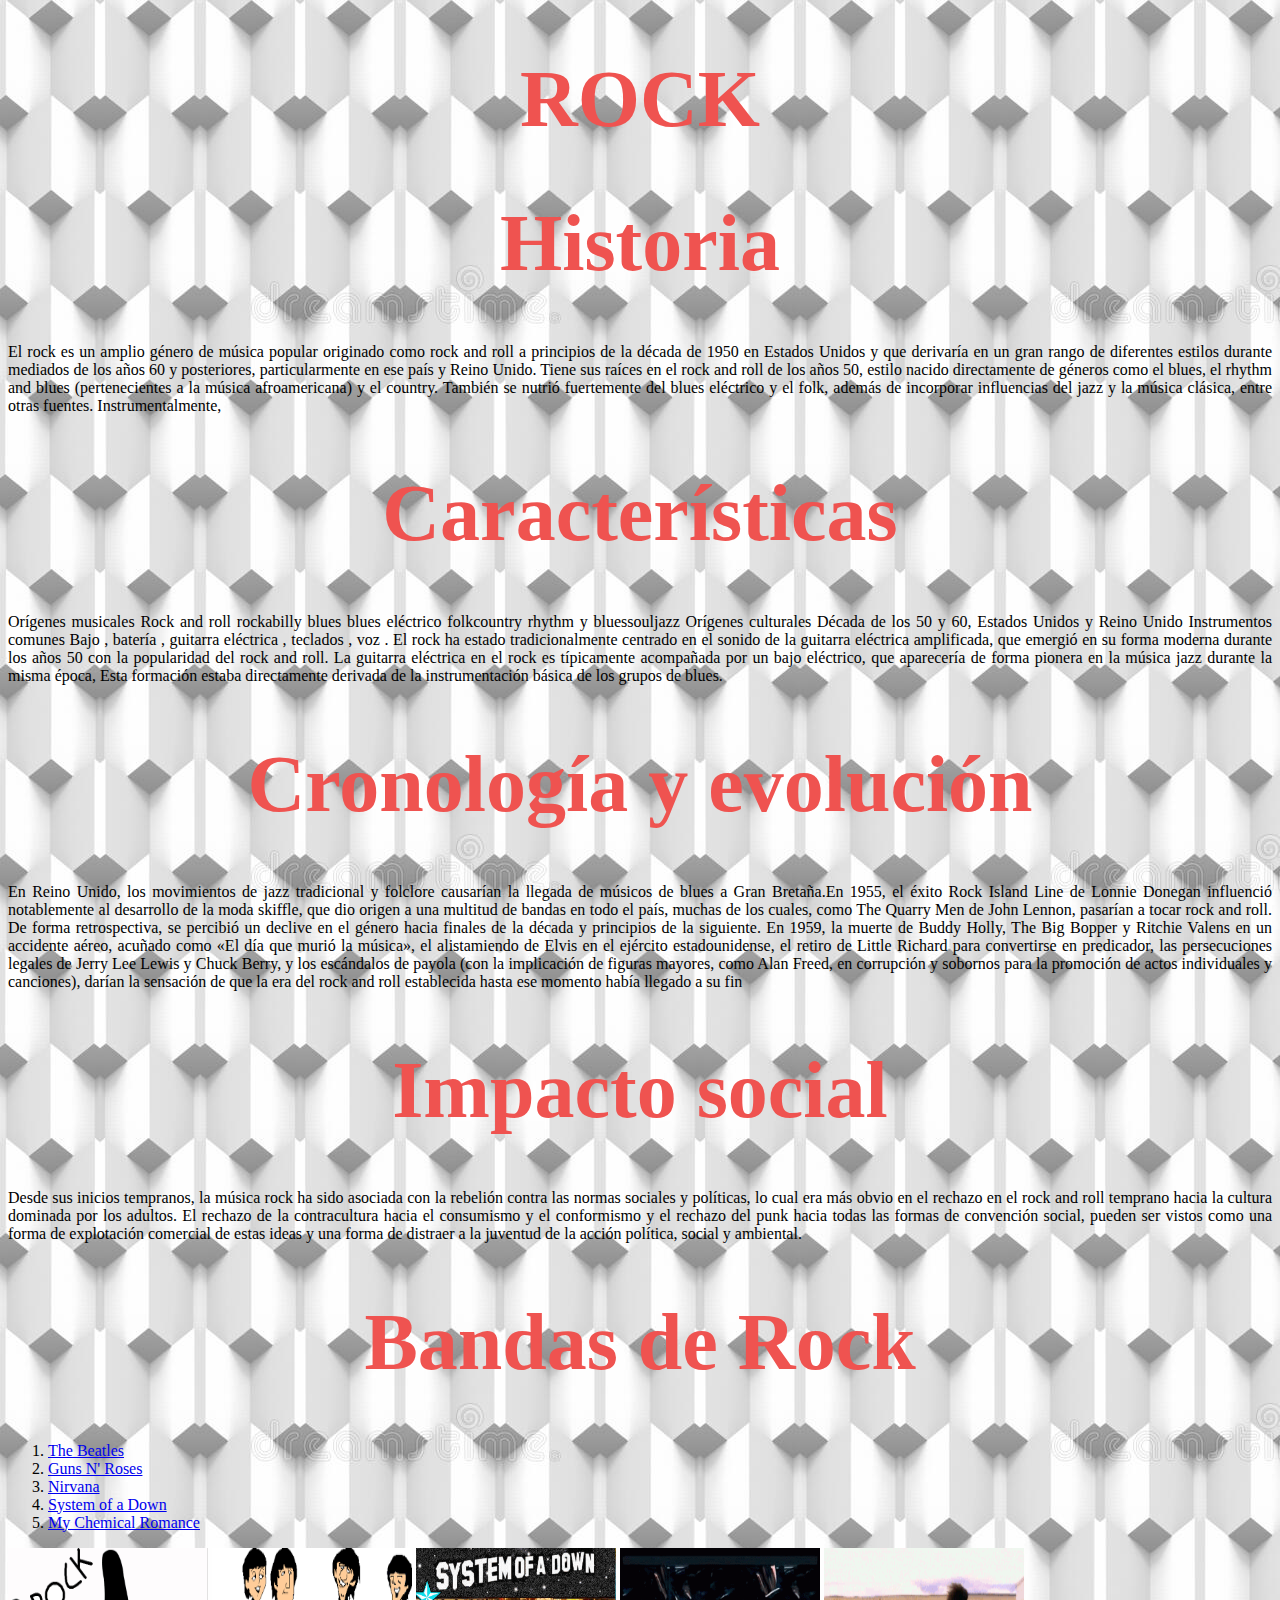
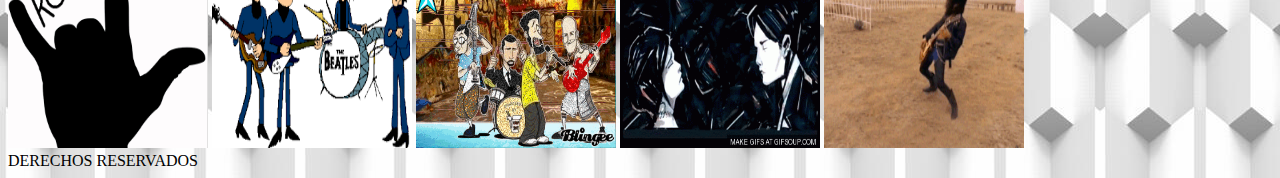
<file: index.html>
<!DOCTYPE html>
<html>
<head>
    <meta name="viewport" content="width=device-width, initial-scale=1.0">
	
	<link rel="stylesheet" href="estilo7.css">
	
</head>

<body>
<div id="cont1">
    <header>
	<h1>ROCK</h1>
	</header>
	
	<section>
	<h1>Historia</h1>
	<p>El rock es un amplio género de música popular originado como rock and roll a principios de la década de 1950 en Estados Unidos y que derivaría en un gran rango de diferentes estilos durante mediados de los años 60 y posteriores, particularmente en ese país y Reino Unido.
	Tiene sus raíces en el rock and roll de los años 50, estilo nacido directamente de géneros como el blues, el rhythm and blues (pertenecientes a la música afroamericana) y el country. 
	También se nutrió fuertemente del blues eléctrico y el folk, además de incorporar influencias del jazz y la música clásica, entre otras fuentes. Instrumentalmente, 
	</p>
	</section>
	
	<section>
	<h1>Características</h1>
	<p>Orígenes musicales
	Rock and roll
	rockabilly
	blues
	blues eléctrico
	folkcountry
	rhythm y bluessouljazz
	Orígenes culturales
	Década de los 50 y 60, Estados Unidos y Reino Unido
	Instrumentos comunes
	Bajo , batería , guitarra eléctrica , teclados , voz .
	 El rock ha estado tradicionalmente centrado en el sonido de la guitarra eléctrica amplificada, que emergió en su forma moderna durante los años 50 con la popularidad del rock and roll.
	 La guitarra eléctrica en el rock es típicamente acompañada por un bajo eléctrico, que aparecería de forma pionera en la música jazz durante la misma época,
	 Esta formación estaba directamente derivada de la instrumentación básica de los grupos de blues.
	</p>
	</section>
	
	<section>
	<h1>Cronología y evolución</h1>
	<p>En Reino Unido, los movimientos de jazz tradicional y folclore causarían la llegada de músicos de blues a Gran Bretaña.En 1955, el éxito Rock Island Line de Lonnie Donegan influenció notablemente al desarrollo de la moda skiffle, que dio origen a una multitud de bandas en todo el país, muchas de los cuales, como The Quarry Men de John Lennon, pasarían a tocar rock and roll.

De forma retrospectiva, se percibió un declive en el género hacia finales de la década y principios de la siguiente. En 1959, la muerte de Buddy Holly, The Big Bopper y Ritchie Valens en un accidente aéreo, acuñado como «El día que murió la música», el alistamiendo de Elvis en el ejército estadounidense, el retiro de Little Richard para convertirse en predicador, las persecuciones legales de Jerry Lee Lewis y Chuck Berry, y los escándalos de payola (con la implicación de figuras mayores, como Alan Freed, en corrupción y sobornos para la promoción de actos individuales y canciones), darían la sensación de que la era del rock and roll establecida hasta ese momento había llegado a su fin
	</p>
	</section>
	
	<section>
	<h1>Impacto social</h1>
	<p>Desde sus inicios tempranos, la música rock ha sido asociada con la rebelión contra las normas sociales y políticas, lo cual era más obvio en el rechazo en el rock and roll temprano hacia la cultura dominada por los adultos. El rechazo de la contracultura hacia el consumismo y el conformismo y el rechazo del punk hacia todas las formas de convención social, pueden ser vistos como una forma de explotación comercial de estas ideas y una forma de distraer a la juventud de la acción política, social y ambiental.
	</p>
	</section>
	
	<section>
	<h1>Bandas de Rock</h1>
	<ol>
	    <li> <a href="The Beatles.html">The Beatles</a></li>
		<li> <a href="Guns N' Roses.html">Guns N' Roses</a></li>
		<li> <a href="Nirvana.html">Nirvana</a></li>
		<li> <a href="System of a Down.html">System of a Down</a></li>
		<li> <a href="My Chemical Romance.html">My Chemical Romance</a></li>
	</ol>
	</section>
	
	
	<img src="zoe2.gif">
	<img src="zoe3.png">
	<img src="zoe4.gif">
	<img src="zoe5.gif">
	<img src="zoe6.gif">
	<footer>
	DERECHOS RESERVADOS
	</footer>
</div>	
	
</body>
</html>
</file>
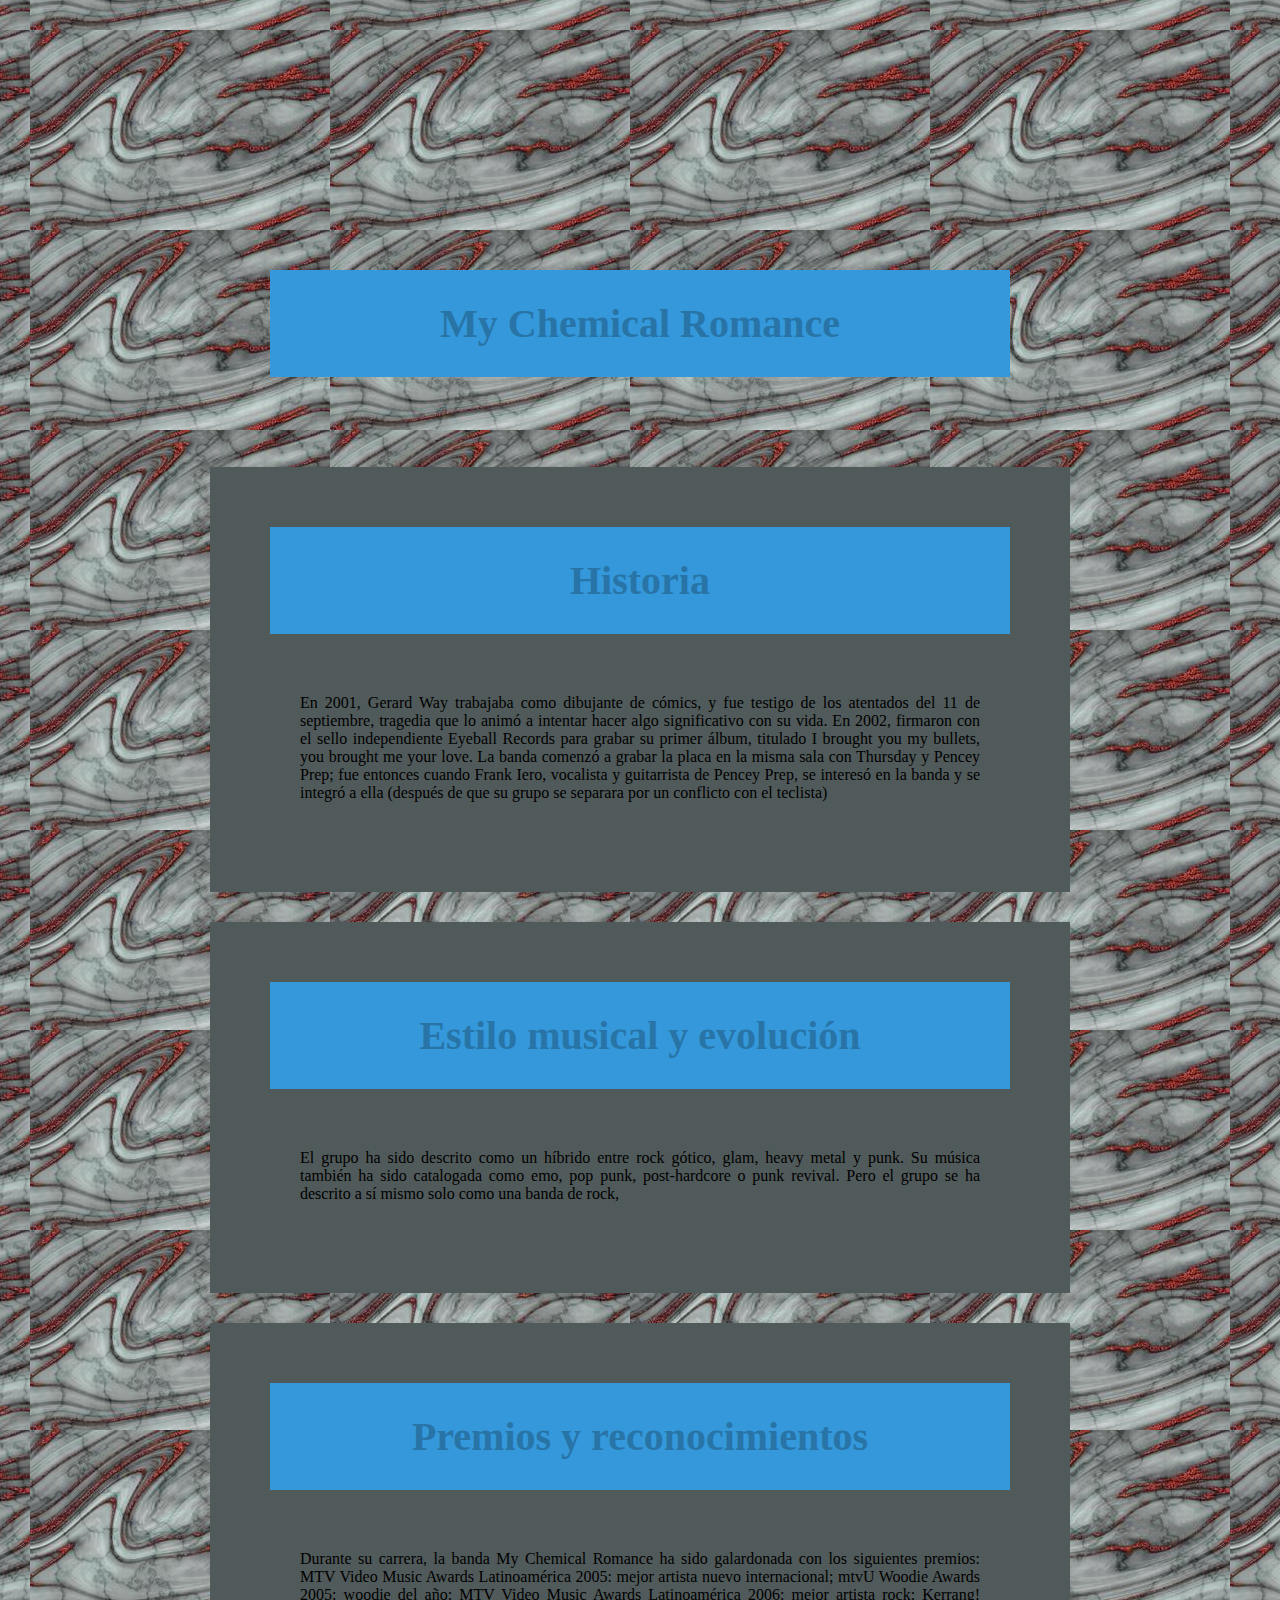
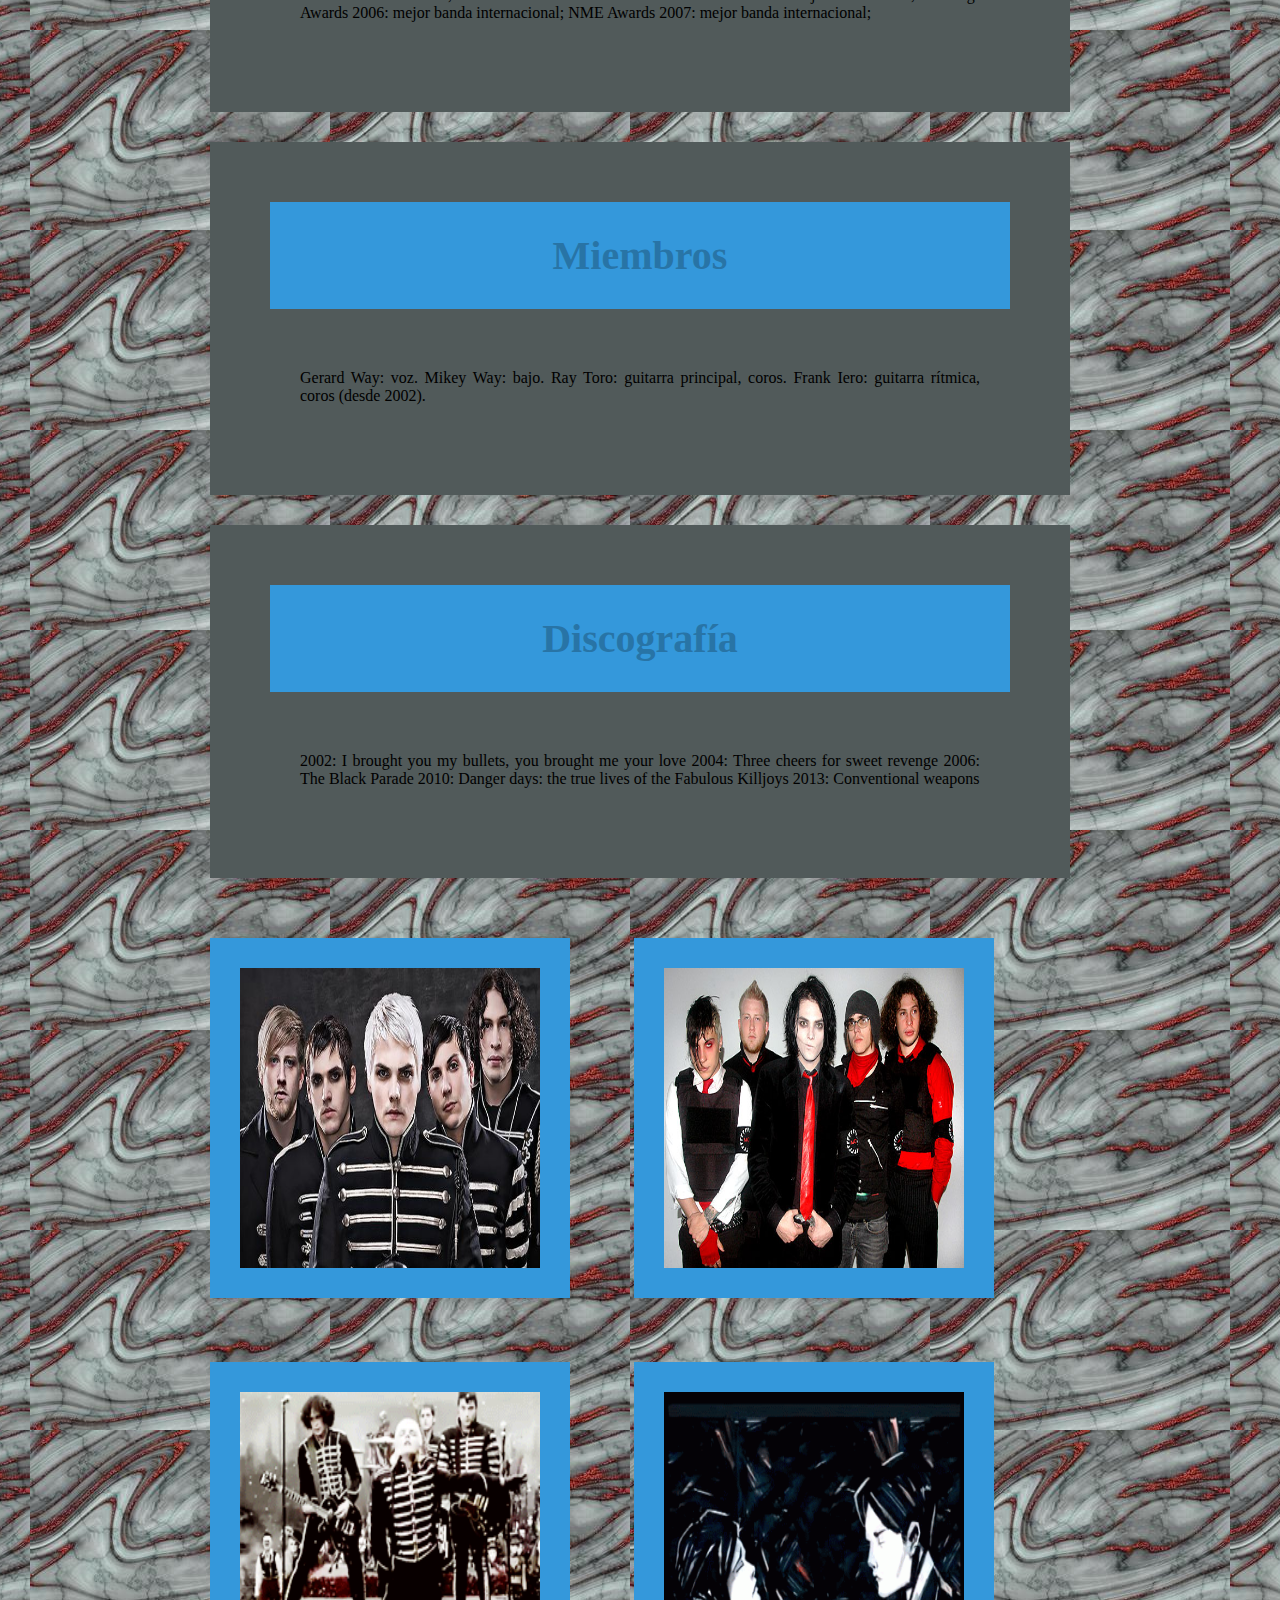
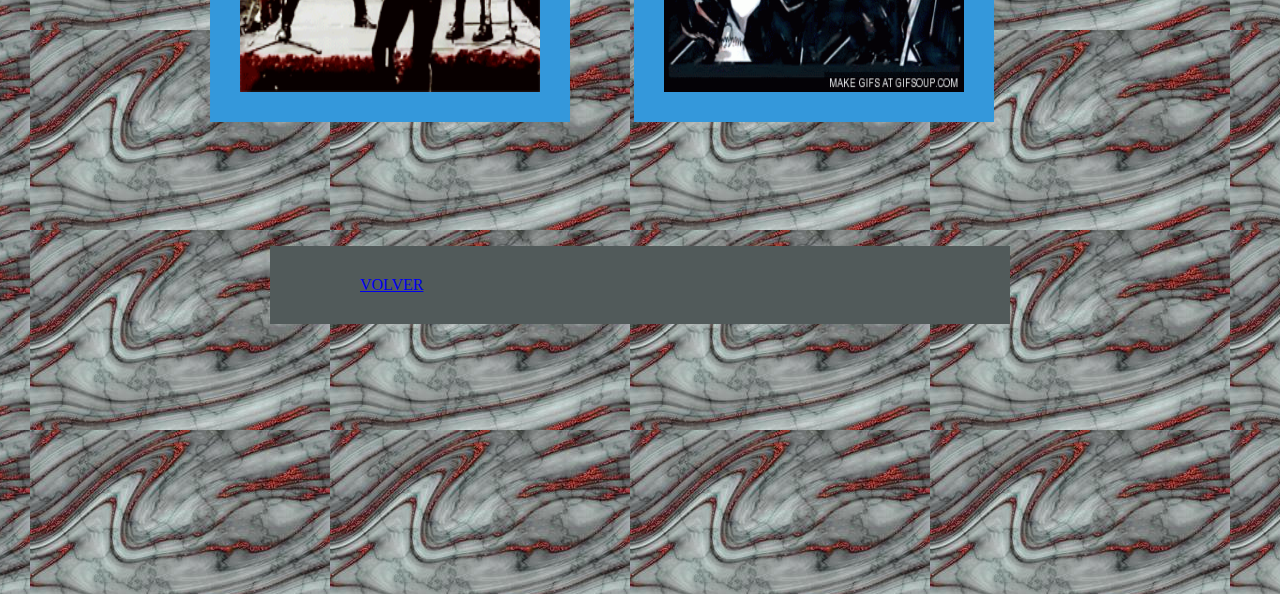
<file: My Chemical Romance.html>
<!DOCTYPE html>
<html>
<head>
    <meta name="viewport" content="width=device-width, initial-scale=1.0">
	
	<link rel="stylesheet" href="estilo10.css">
	
</head>

<body>
<div id="cont1">
    <header>
	<h1>My Chemical Romance</h1>
	</header>
	
	<section>
	<h1>Historia</h1>
	<p>En 2001, Gerard Way trabajaba como dibujante de cómics, y fue testigo de los atentados del 11 de septiembre, tragedia que lo animó a intentar hacer algo significativo con su vida.
	En 2002, firmaron con el sello independiente Eyeball Records para grabar su primer álbum, titulado I brought you my bullets, you brought me your love. La banda comenzó a grabar la placa en la misma sala con Thursday y Pencey Prep; fue entonces cuando Frank Iero, vocalista y guitarrista de Pencey Prep, se interesó en la banda y se integró a ella (después de que su grupo se separara por un conflicto con el teclista)
	</p>
	</section>
	
	<section>
	<h1>Estilo musical y evolución</h1>
	<p>El grupo ha sido descrito como un híbrido entre rock gótico, glam, heavy metal y punk.
	Su música también ha sido catalogada como emo, pop punk, post-hardcore o punk revival. Pero el grupo se ha descrito a sí mismo solo como una banda de rock,
	</p>
	</section>
	
	<section>
	<h1>Premios y reconocimientos</h1>
	<p>Durante su carrera, la banda My Chemical Romance ha sido galardonada con los siguientes premios:

MTV Video Music Awards Latinoamérica 2005: mejor artista nuevo internacional;
mtvU Woodie Awards 2005: woodie del año;
MTV Video Music Awards Latinoamérica 2006: mejor artista rock;
Kerrang! Awards 2006: mejor banda internacional;
NME Awards 2007: mejor banda internacional;
	</p>
	</section>
	
	<section>
	<h1>Miembros</h1>
	<p>Gerard Way: voz.
Mikey Way: bajo.
Ray Toro: guitarra principal, coros.
Frank Iero: guitarra rítmica, coros (desde 2002).
	</p>
	</section>
	
	<section>
	<h1>Discografía</h1>
	<p>2002: I brought you my bullets, you brought me your love
2004: Three cheers for sweet revenge
2006: The Black Parade
2010: Danger days: the true lives of the Fabulous Killjoys
2013: Conventional weapons
	</p>
	</section>
	
	
	<img src="jinx7.jpg">
	<img src="jinx8.jpg">
	<img src="jinx9.gif">
	<img src="zoe5.gif">
	
	<footer>
	<section><a href="index.html">VOLVER</a></section>
	</footer>
</div>	
	
</body>
</html
</file>
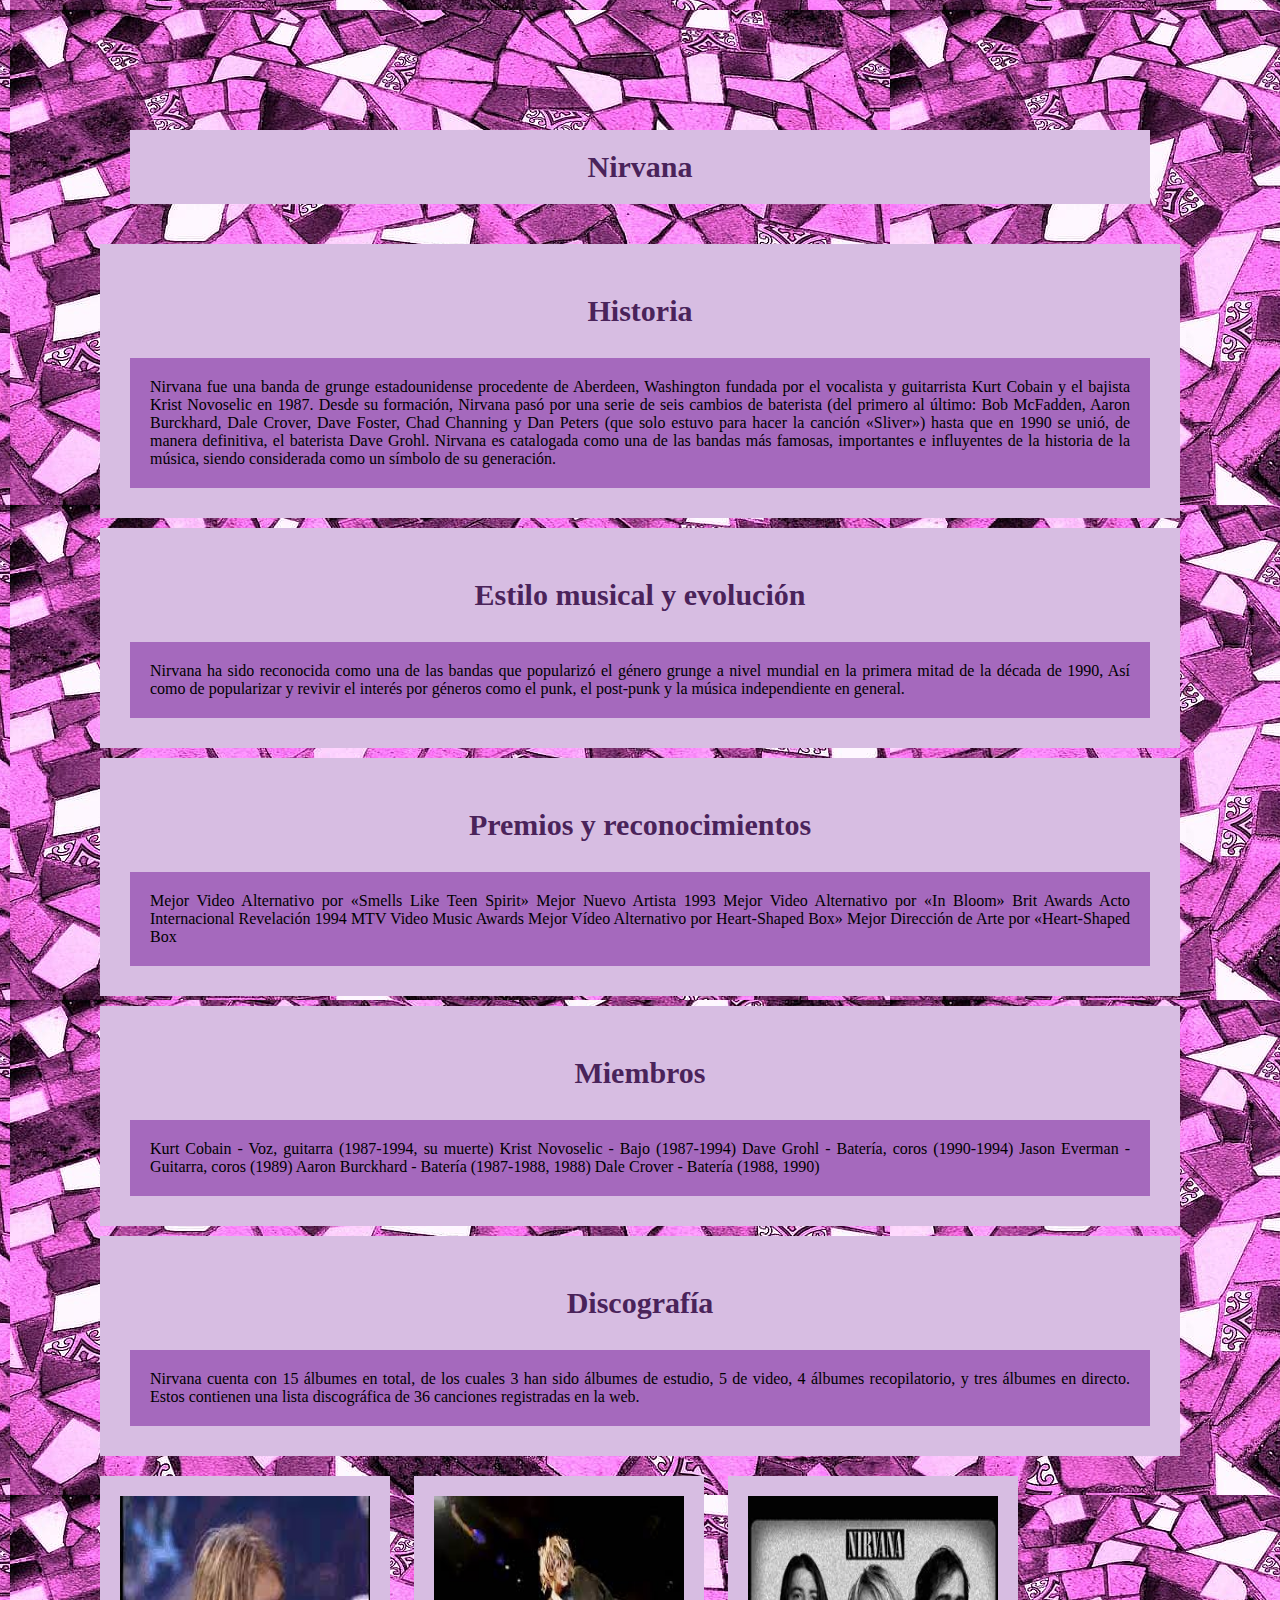
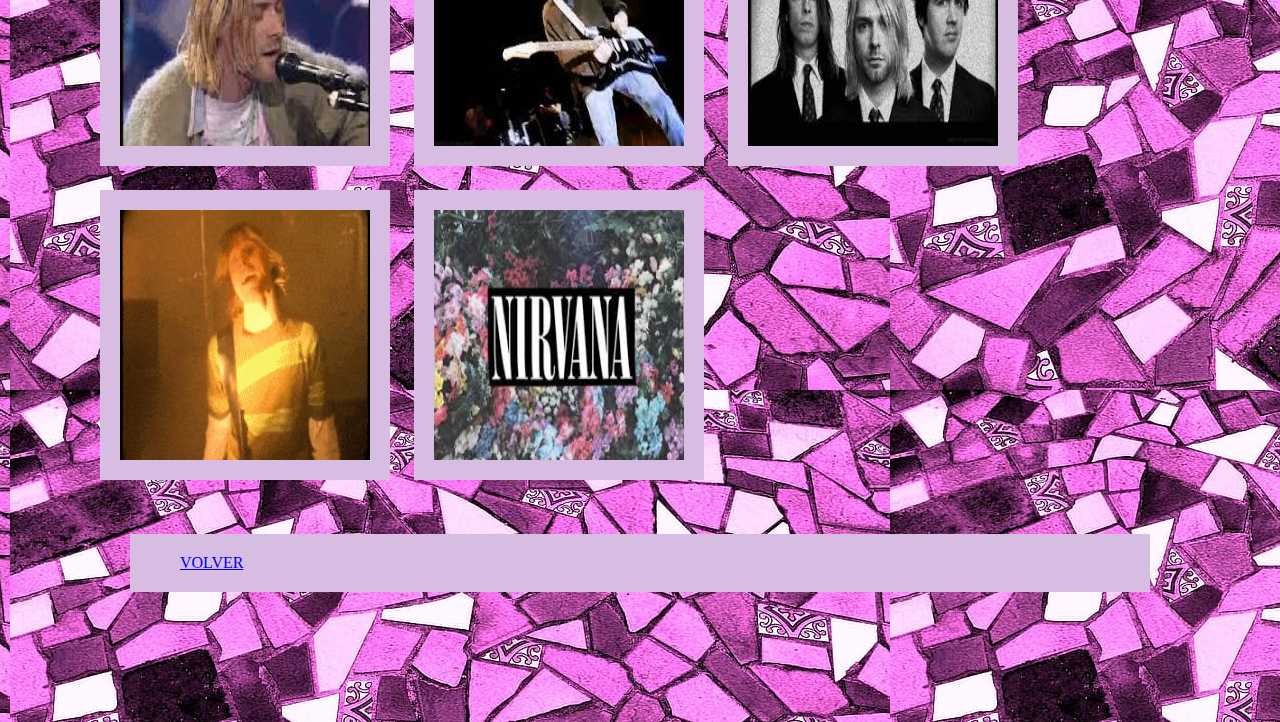
<file: Nirvana.html>
<!DOCTYPE html>
<html>
<head>
    <meta name="viewport" content="width=device-width, initial-scale=1.0">
	
	<link rel="stylesheet" href="estilo8.css">
	
</head>

<body>
<div id="cont1">
    <header>
	<h1>Nirvana</h1>
	</header>
	
	<section>
	<h1>Historia</h1>
	<p>Nirvana fue una banda de grunge estadounidense procedente de Aberdeen, Washington fundada por el vocalista y guitarrista Kurt Cobain y el bajista Krist Novoselic en 1987. Desde su formación, Nirvana pasó por una serie de seis cambios de baterista (del primero al último: Bob McFadden, Aaron Burckhard, Dale Crover, Dave Foster, Chad Channing y Dan Peters (que solo estuvo para hacer la canción «Sliver») hasta que en 1990 se unió, de manera definitiva, el baterista Dave Grohl. Nirvana es catalogada como una de las bandas más famosas, importantes e influyentes de la historia de la música, siendo considerada como un símbolo de su generación.
	</p>
	</section>
	
	<section>
	<h1>Estilo musical y evolución</h1>
	<p>Nirvana ha sido reconocida como una de las bandas que popularizó el género grunge a nivel mundial en la primera mitad de la década de 1990,
	 Así como de popularizar y revivir el interés por géneros como el punk, el post-punk y la música independiente en general.
	</p>
	</section>
	
	<section>
	<h1>Premios y reconocimientos</h1>
	<p>Mejor Video Alternativo por «Smells Like Teen Spirit»
Mejor Nuevo Artista 1993	
Mejor Video Alternativo por «In Bloom»
Brit Awards	Acto Internacional Revelación 1994
MTV Video Music Awards	Mejor Vídeo Alternativo por Heart-Shaped Box»
Mejor Dirección de Arte por «Heart-Shaped Box
	</p>
	</section>
	
	<section>
	<h1>Miembros</h1>
	<p>
	Kurt Cobain - Voz, guitarra (1987-1994, su muerte)
Krist Novoselic - Bajo (1987-1994)
Dave Grohl - Batería, coros (1990-1994)
Jason Everman - Guitarra, coros (1989)
Aaron Burckhard - Batería (1987-1988, 1988)
Dale Crover - Batería (1988, 1990)
	</p>
	</section>
	
	<section>
	<h1>Discografía</h1>
	<p>Nirvana cuenta con 15 álbumes en total, de los cuales 3 han sido álbumes de estudio, 5 de video, 4 álbumes recopilatorio, y tres álbumes en directo. Estos contienen una lista discográfica de 36 canciones registradas en la web.
	</p>
	</section>
	
	
	
	
	<img src="lu1.jpg">
	<img src="lu2.jpg">
	<img src="lu3.jpg">
	<img src="lu4.gif">
	<img src="lu5.jpg">
	<footer>
	<section><a href="index.html">VOLVER</a></section>
	</footer>
</div>	
	
</body>
</html
</file>
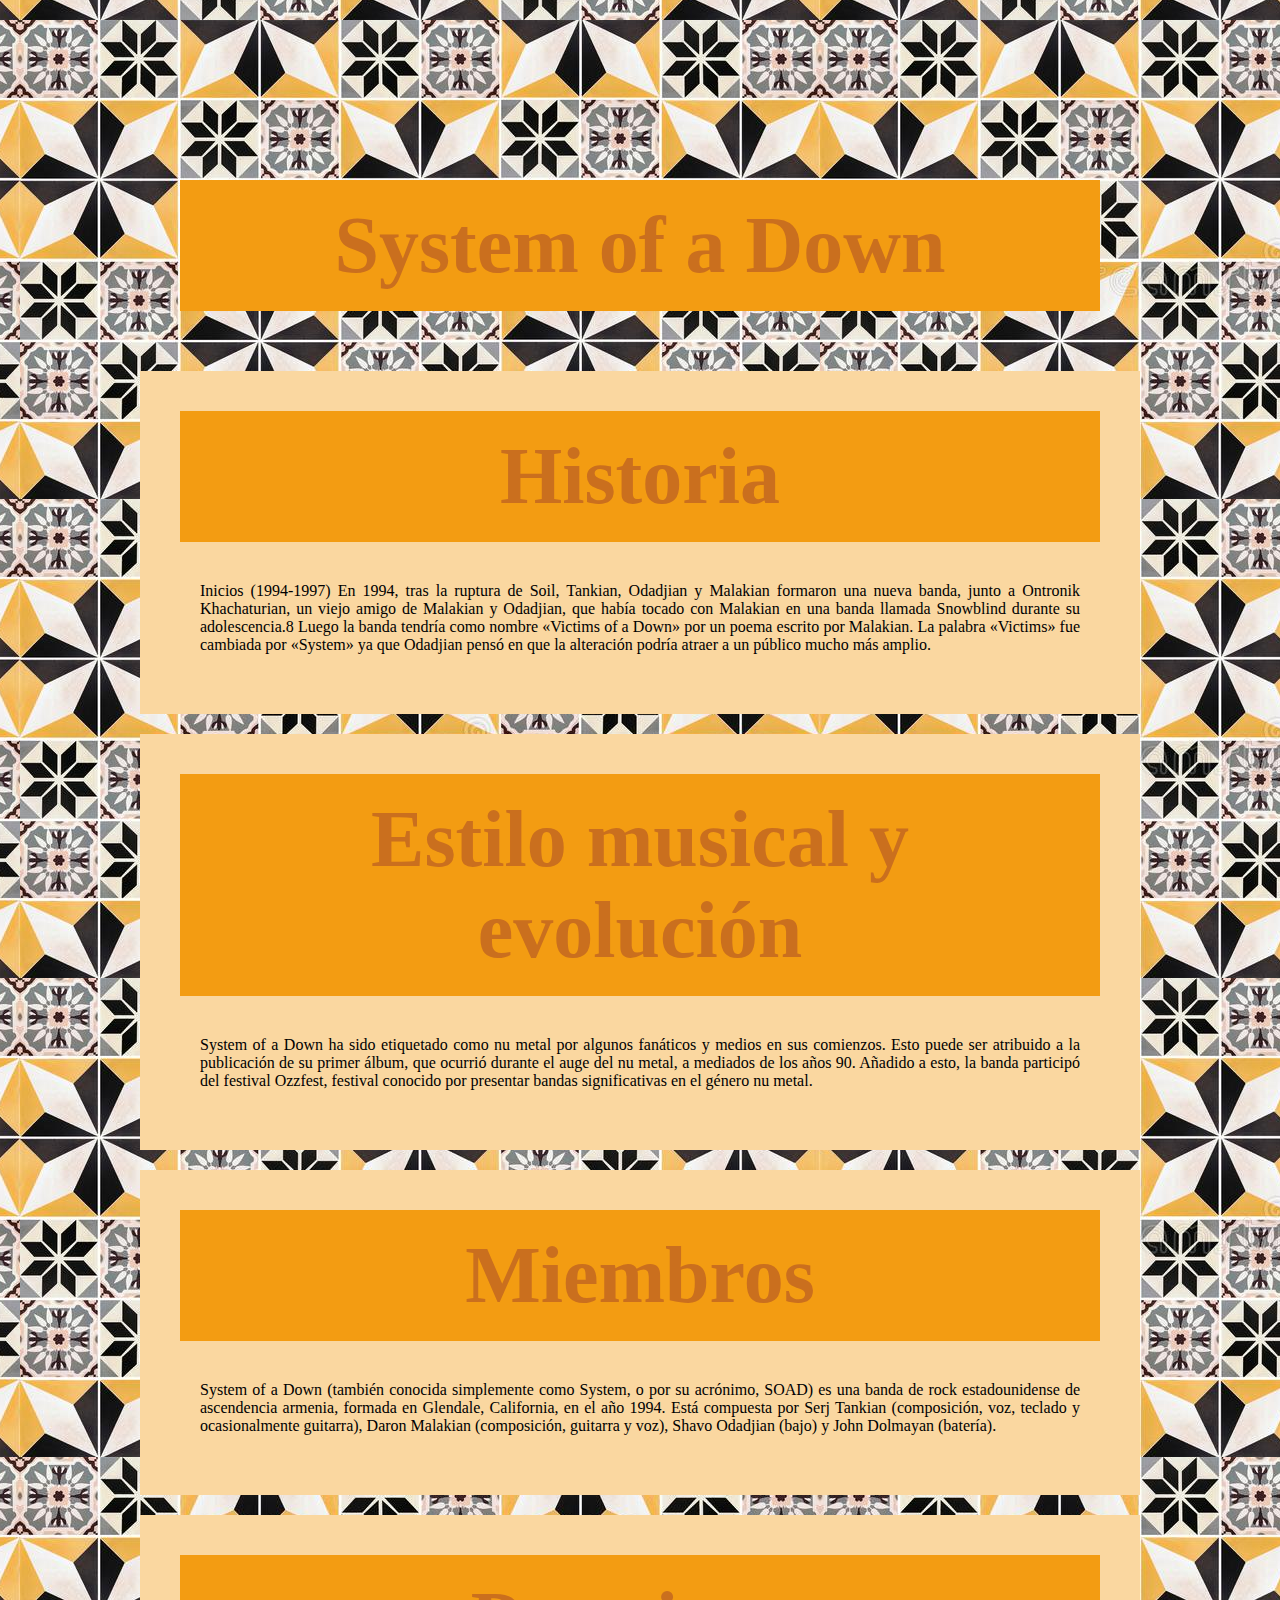
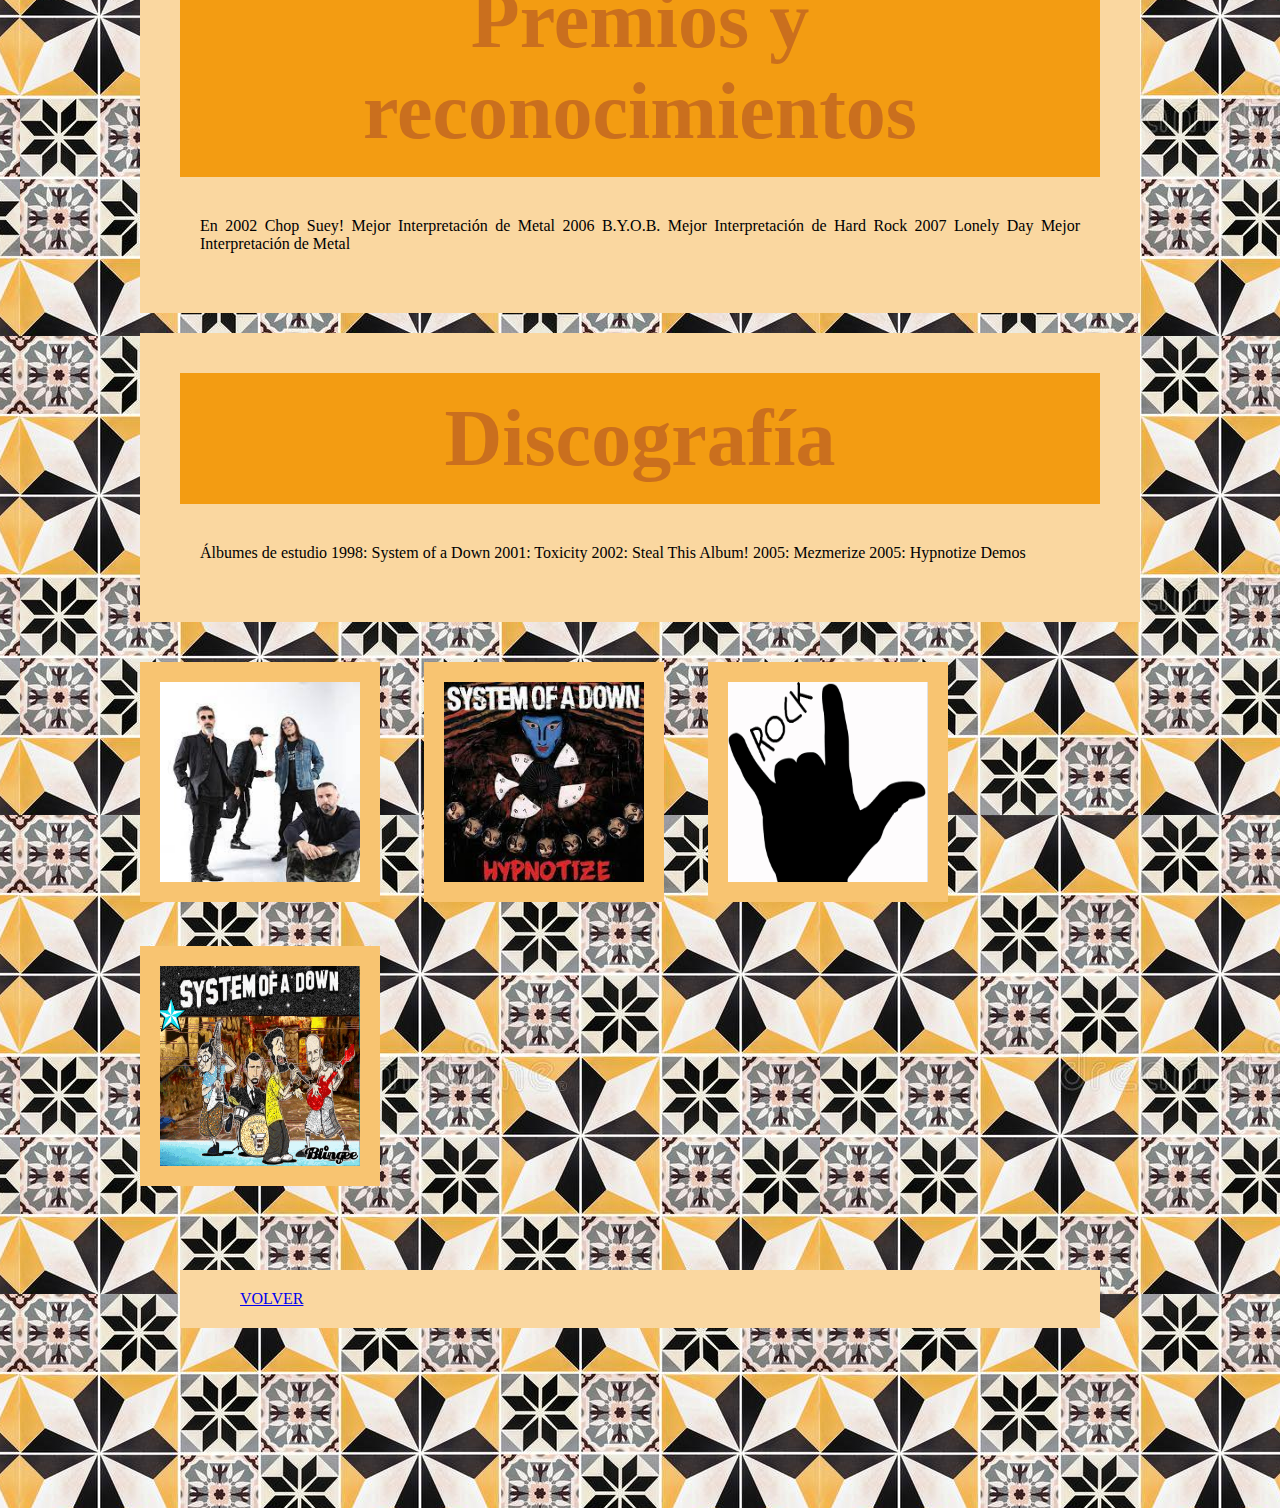
<file: System of a Down.html>
<!DOCTYPE html>
<html>
<head>
    <meta name="viewport" content="width=device-width, initial-scale=1.0">
	
	<link rel="stylesheet" href="estilo11.css">
	
</head>

<body>
<div id="cont1">
    <header>
	<h1>System of a Down</h1>
	</header>
	
	<section>
	<h1>Historia</h1>
	<p>Inicios (1994-1997)
	En 1994, tras la ruptura de Soil, Tankian, Odadjian y Malakian formaron una nueva banda, junto a Ontronik Khachaturian, un viejo amigo de Malakian y Odadjian, que había tocado con Malakian en una banda llamada Snowblind durante su adolescencia.8​ Luego la banda tendría como nombre «Victims of a Down» por un poema escrito por Malakian. La palabra «Victims» fue cambiada por «System» ya que Odadjian pensó en que la alteración podría atraer a un público mucho más amplio.
	</p>
	</section>
	
	<section>
	<h1>Estilo musical y evolución</h1>
	<p>System of a Down ha sido etiquetado como nu metal por algunos fanáticos y medios en sus comienzos. Esto puede ser atribuido a la publicación de su primer álbum, que ocurrió durante el auge del nu metal, a mediados de los años 90. Añadido a esto, la banda participó del festival Ozzfest, festival conocido por presentar bandas significativas en el género nu metal.
	</p>
	</section>
	
	<section>
	<h1>Miembros</h1>
	<p>System of a Down (también conocida simplemente como System, o por su acrónimo, SOAD) es una banda de rock estadounidense de ascendencia armenia, formada en Glendale, California, en el año 1994. Está compuesta por Serj Tankian (composición, voz, teclado y ocasionalmente guitarra), Daron Malakian (composición, guitarra y voz), Shavo Odadjian (bajo) y John Dolmayan (batería).
	</p>
	</section>
	
	<section>
	<h1>Premios y reconocimientos</h1>
	<p>En 2002	Chop Suey!	Mejor Interpretación de Metal
	      2006	B.Y.O.B.	Mejor Interpretación de Hard Rock
          2007	Lonely Day  Mejor Interpretación de Metal
	</p>
	</section>
	
	<section>
	<h1>Discografía</h1>
	<p>Álbumes de estudio
1998: System of a Down
2001: Toxicity
2002: Steal This Album!
2005: Mezmerize
2005: Hypnotize
Demos
	</p>
	</section>
	
	
	
	
	<img src="jinx5.jpg">
	<img src="jinx6.jpg">
	<img src="zoe2.gif">
	<img src="zoe4.gif">

	<footer>
	
	<section><a href="index.html">VOLVER</a></section>
	</footer>
</div>	
	
</body>
</html
</file>
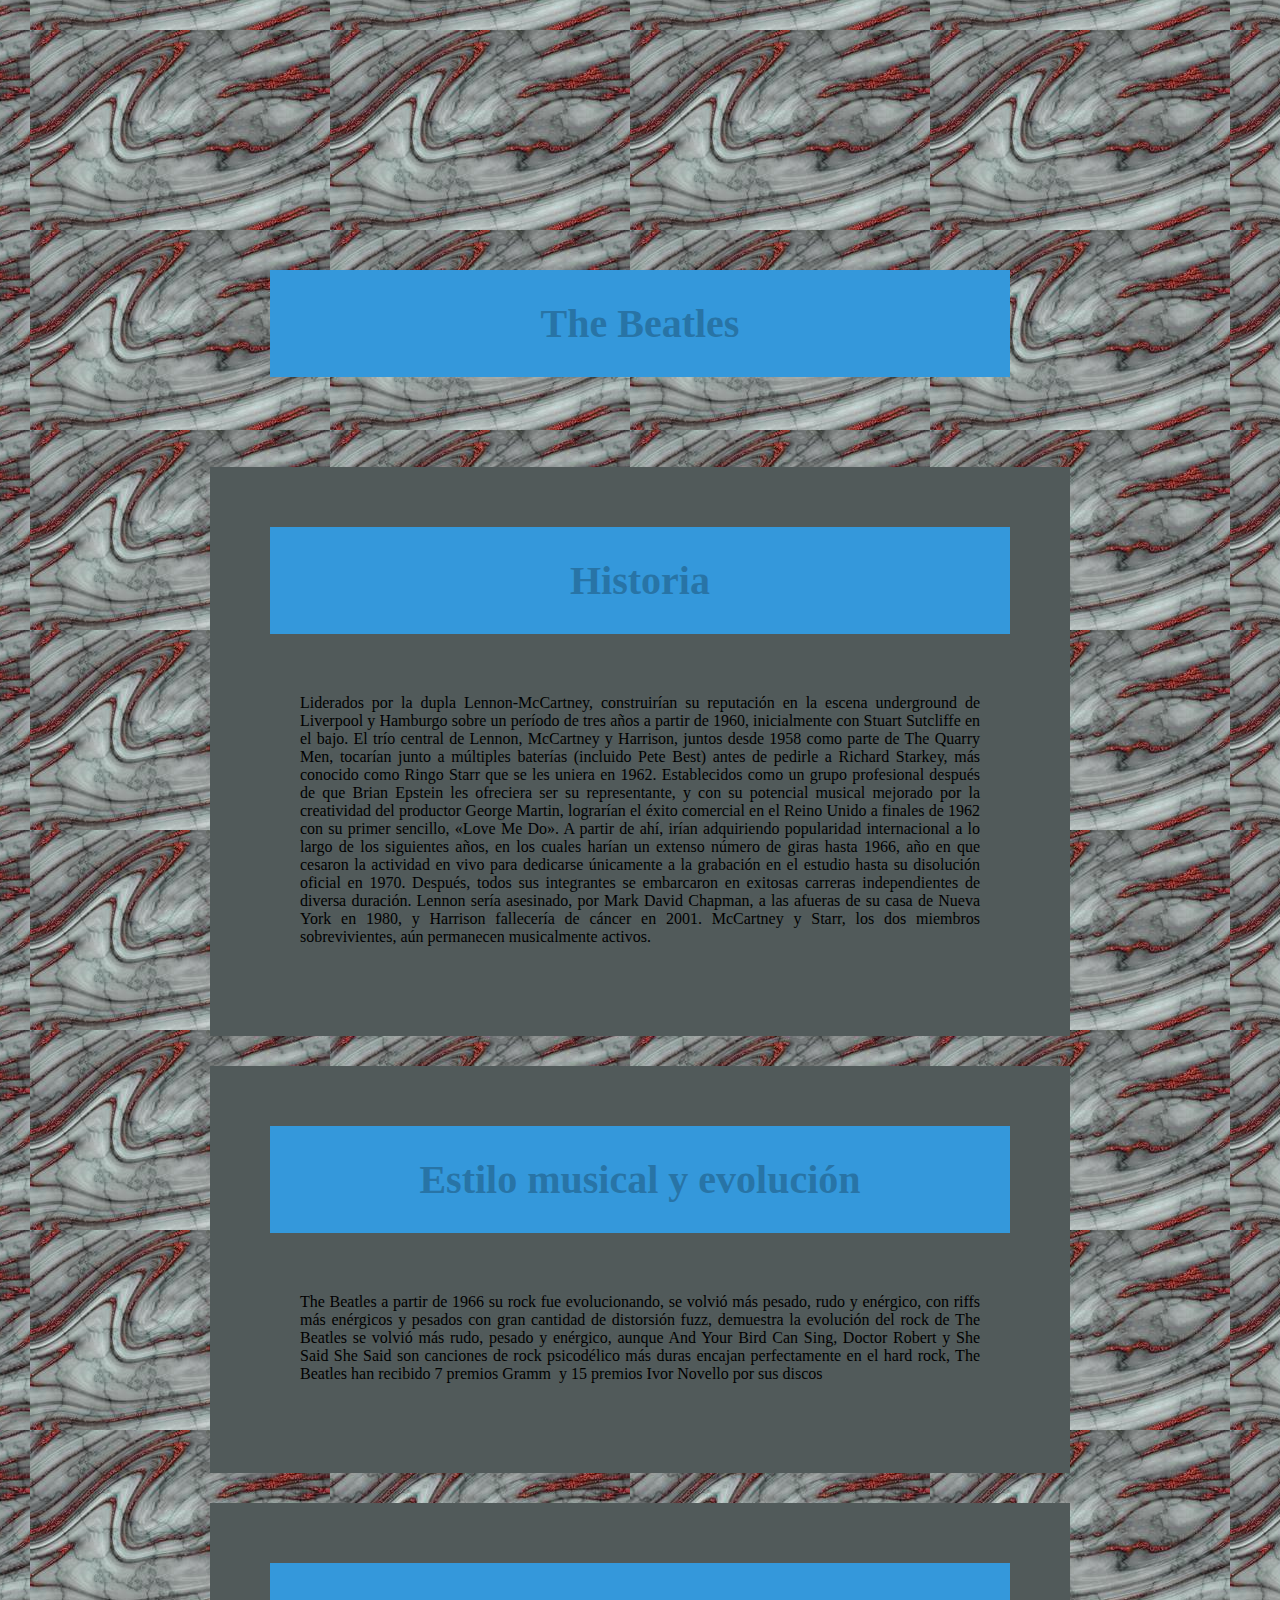
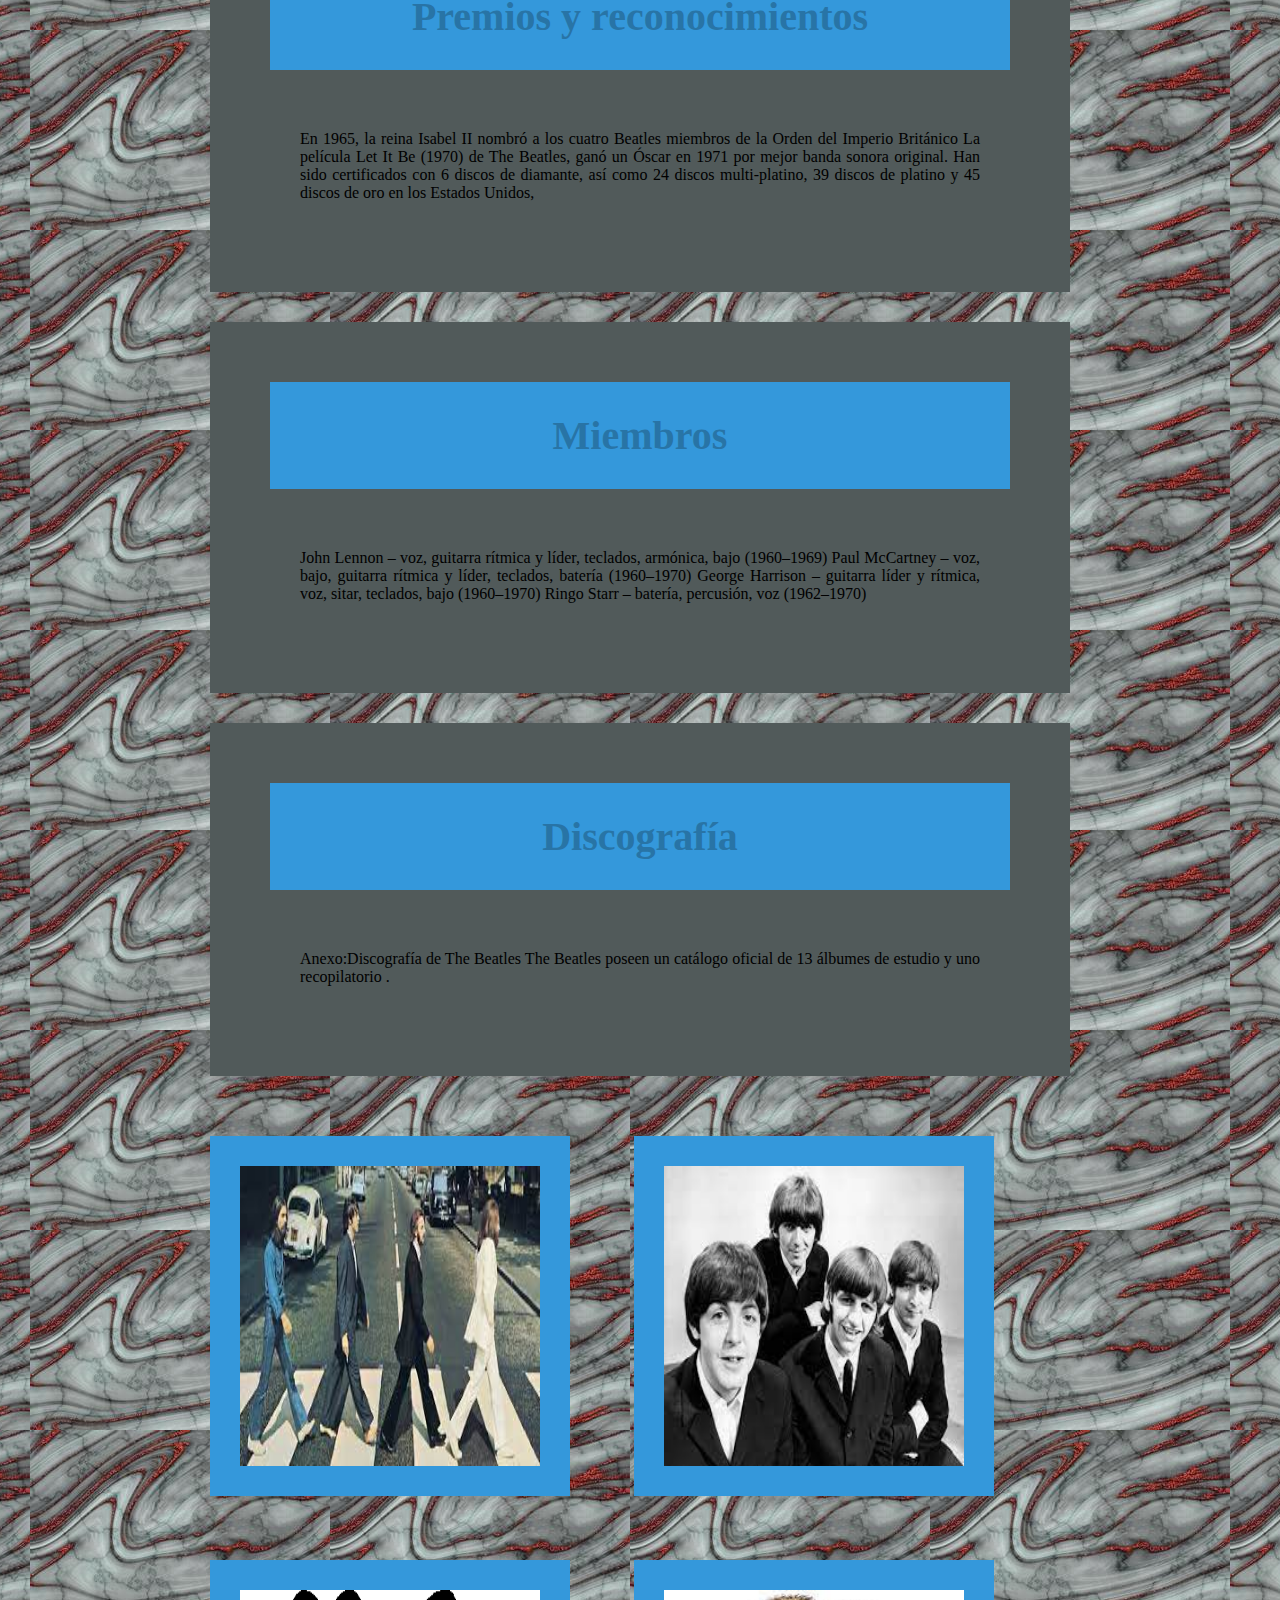
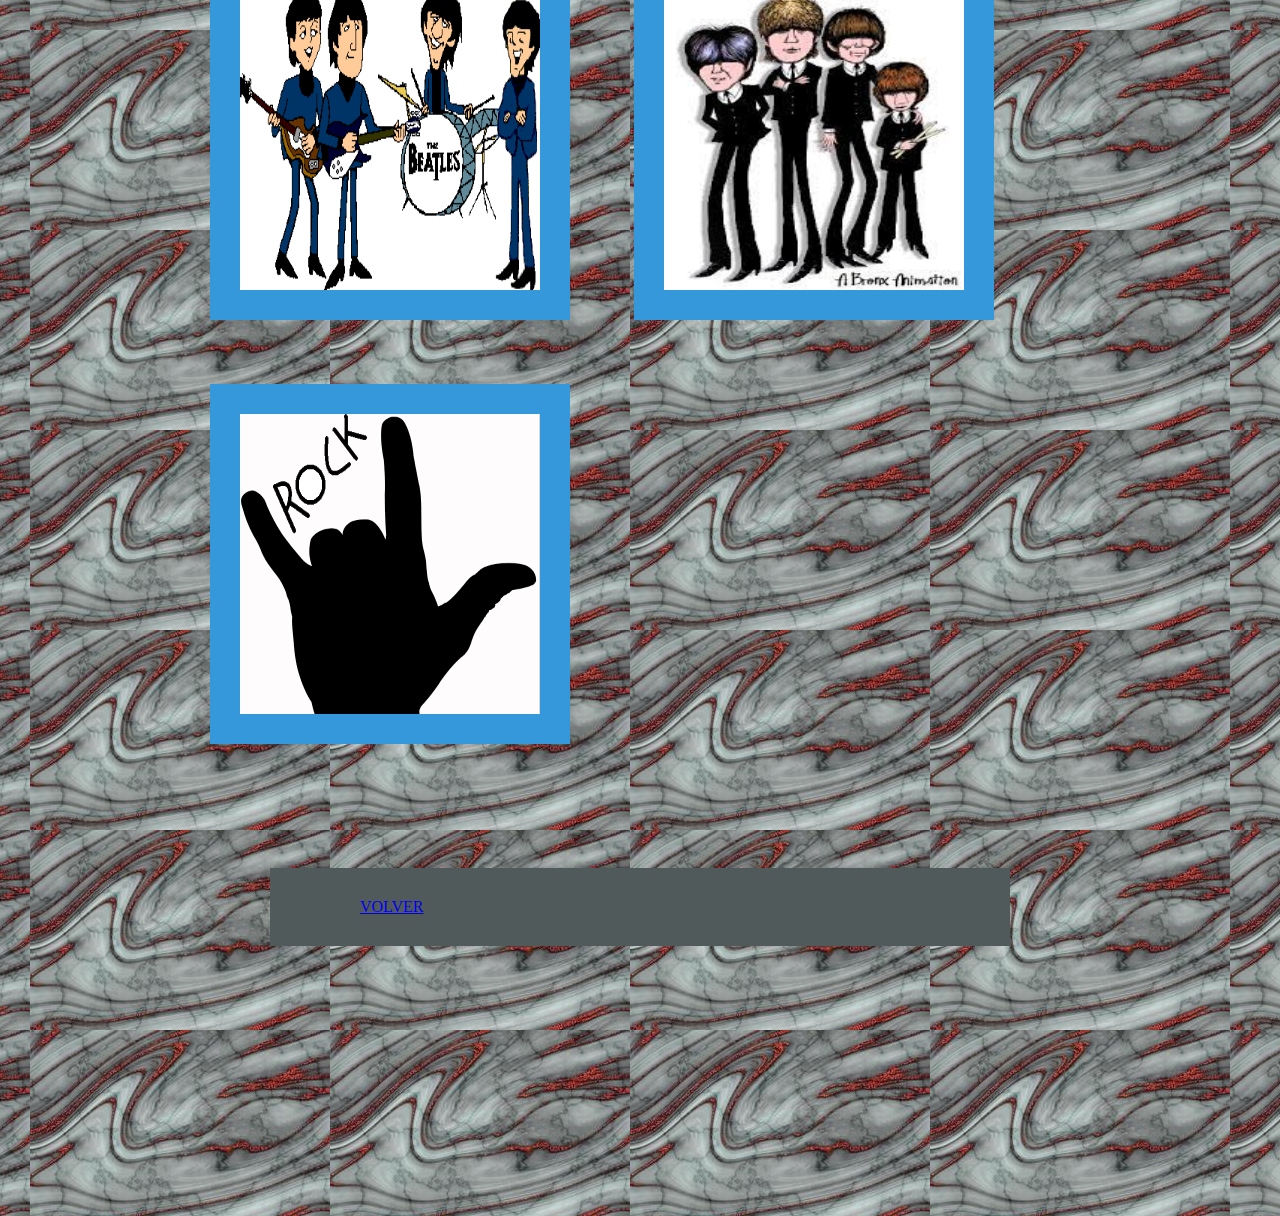
<file: The Beatles.html>
<!DOCTYPE html>
<html>
<head>
    <meta name="viewport" content="width=device-width, initial-scale=1.0">
	
	<link rel="stylesheet" href="estilo10.css">
	
</head>

<body>

<div id="cont1">
    <header>
	<h1>The Beatles</h1>
	</header>
	
	<section>
	<h1>Historia</h1>
	<p>Liderados por la dupla Lennon-McCartney, construirían su reputación en la escena underground de Liverpool y Hamburgo sobre un período de tres años a partir de 1960, inicialmente con Stuart Sutcliffe en el bajo. El trío central de Lennon, McCartney y Harrison, juntos desde 1958 como parte de The Quarry Men, tocarían junto a múltiples baterías (incluido Pete Best) antes de pedirle a Richard Starkey, más conocido como Ringo Starr que se les uniera en 1962. Establecidos como un grupo profesional después de que Brian Epstein les ofreciera ser su representante, y con su potencial musical mejorado por la creatividad del productor George Martin, lograrían el éxito comercial en el Reino Unido a finales de 1962 con su primer sencillo, «Love Me Do». A partir de ahí, irían adquiriendo popularidad internacional a lo largo de los siguientes años, en los cuales harían un extenso número de giras hasta 1966, año en que cesaron la actividad en vivo para dedicarse únicamente a la grabación en el estudio hasta su disolución oficial en 1970. Después, todos sus integrantes se embarcaron en exitosas carreras independientes de diversa duración. Lennon sería asesinado, por Mark David Chapman, a las afueras de su casa de Nueva York en 1980, y Harrison fallecería de cáncer en 2001. McCartney y Starr, los dos miembros sobrevivientes, aún permanecen musicalmente activos.
	</p>
	</section>
	
	<section>
	<h1>Estilo musical y evolución</h1>
	<p>The Beatles a partir de 1966 su rock fue evolucionando, se volvió más pesado, rudo y enérgico, con riffs más enérgicos y pesados con gran cantidad de distorsión fuzz,
	demuestra la evolución del rock de The Beatles se volvió más rudo, pesado y enérgico, aunque And Your Bird Can Sing, Doctor Robert y She Said She Said son canciones de rock psicodélico más duras encajan perfectamente en el hard rock,
	The Beatles han recibido 7 premios Gramm ​ y 15 premios Ivor Novello por sus discos
	</p>
	</section>
	
	<section>
	<h1>Premios y reconocimientos</h1>
	<p>En 1965, la reina Isabel II nombró a los cuatro Beatles miembros de la Orden del Imperio Británico
	La película Let It Be (1970) de The Beatles, ganó un Óscar en 1971 por mejor banda sonora original.
	Han sido certificados con 6 discos de diamante, así como 24 discos multi-platino, 39 discos de platino y 45 discos de oro en los Estados Unidos,
	</p>
	</section>
	
	<section>
	<h1>Miembros</h1>
	<p>
	John Lennon – voz, guitarra rítmica y líder, teclados, armónica, bajo (1960–1969)
    Paul McCartney – voz, bajo, guitarra rítmica y líder, teclados, batería (1960–1970)
    George Harrison – guitarra líder y rítmica, voz, sitar, teclados, bajo (1960–1970)
    Ringo Starr – batería, percusión, voz (1962–1970)
	</p>
	</section>
	
	<section>
	<h1>Discografía</h1>
	<p>Anexo:Discografía de The Beatles
	The Beatles poseen un catálogo oficial de 13 álbumes de estudio y uno recopilatorio .
	</p>
	</section>
	
	
	
	
	<img src="jinx1.jpg">
	<img src="jinx2.jpg">
	<img src="jinx3.gif">
	<img src="jinx4.jpg">
	<img src="zoe2.gif">
	
	
	<footer>
	
	<section><a href="index.html">VOLVER</a></section>
	</footer>
</div>	
	
</body>
</html
</file>
<file: estilo7.css>
*
body{
	background-color:cornsilk;
    background-image:url("mi1.jpg");
}
img
{
	width:200px;
	height:200px;
}
h1
{
	color:#ef5350;
	text-align:center;
	font-size:80px;
}
p  
{
	text-align:justify;
	color:black;
}
table
{
	background-color:white;
	width:30%;
	height:30%;
	border-spacing:7px;
}
td
{
	text-align:center;
	font-family:Copperplate;
}
</file>
<file: estilo10.css>
*
{
	margin:30px;
    padding:30px;
}
body{
	background-color:cornsilk;
    background-image:url("mi2.jpg");
	font-family:verdana;
}
section
{
	height:;
    background-color:#515A5A;
}
img
{
	width:300px;
	height:300px;
	background-color:#3498DB;
}
h1
{
	color:#2874A6;
	text-align:center;
	font-size:40px;
	background-color:#3498DB;
}
p  
{
	text-align:justify;
	color:black;
}
table
{
	background-color:white;
	width:30%;
	height:30%;
	border-spacing:7px;
}
td
{
	text-align:center;
	font-family:Copperplate;
}
</file>
<file: estilo8.css>
*
{
	margin:10px;
    padding:20px;
}
body{
	background-color:cornsilk;
    background-image:url("zoe1.jpg");
	font-family:fantasy;
}
section
{
	height:;
    background-color:#D7BDE2;
}
img
{
	width:250px;
	height:250px;
	background-color:#D7BDE2;
}
h1
{
	color:#4A235A;
	text-align:center;
	font-size:30px;
	background-color:#D7BDE2;
}
p  
{
	text-align:justify;
	color:black;
	background-color:#A569BD;
}
table
{
	background-color:white;
	width:30%;
	height:30%;
	border-spacing:7px;
}
td
{
	text-align:center;
	font-family:Copperplate;
}
</file>
<file: estilo11.css>
*
{
	margin:20px;
    padding:20px;
}
body{
	background-color:cornsilk;
    background-image:url("mi3.jpg");
	font-family:cursive;
}
section
{
	height:;
    background-color:#FAD7A0 
 ;
}
img
{
	width:200px;
	height:200px;
	background-color:#F8C471;
}
h1
{
	color:#CA6F1E;
	text-align:center;
	font-size:80px;
	background-color:#F39C12;
}
p  
{
	text-align:justify;
	color:black;
}
table
{
	background-color:white;
	width:30%;
	height:30%;
	border-spacing:7px;
}
td
{
	text-align:center;
	font-family:Copperplate;
}
</file>
